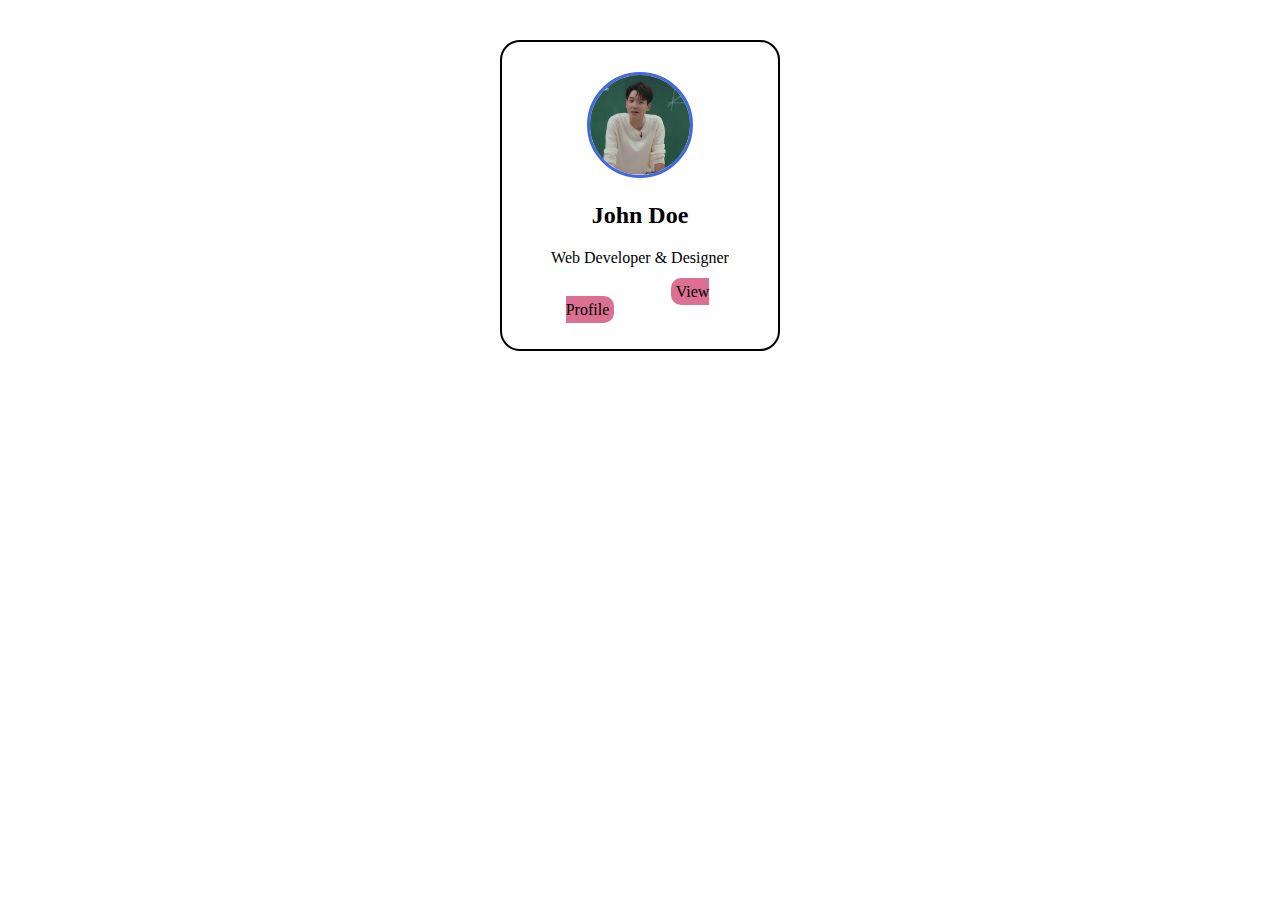
<file: EX1​ BOX MODE 20pts/index.html>
<!DOCTYPE html>
<html lang="en">
<head>
    <meta charset="UTF-8">
    <meta name="viewport" content="width=device-width, initial-scale=1.0">
    <link rel="stylesheet" href="css/style.css">
    <title>User Profile Card</title>
</head>
<body>
    <div class="profile-card">
        <img src="image/image.png" alt="User Profile Picture">
        <h2>John Doe</h2>
        <p>Web Developer & Designer</p>
        <a class="B">View Profile</a>
    </div>
</body>
</html>
</file>
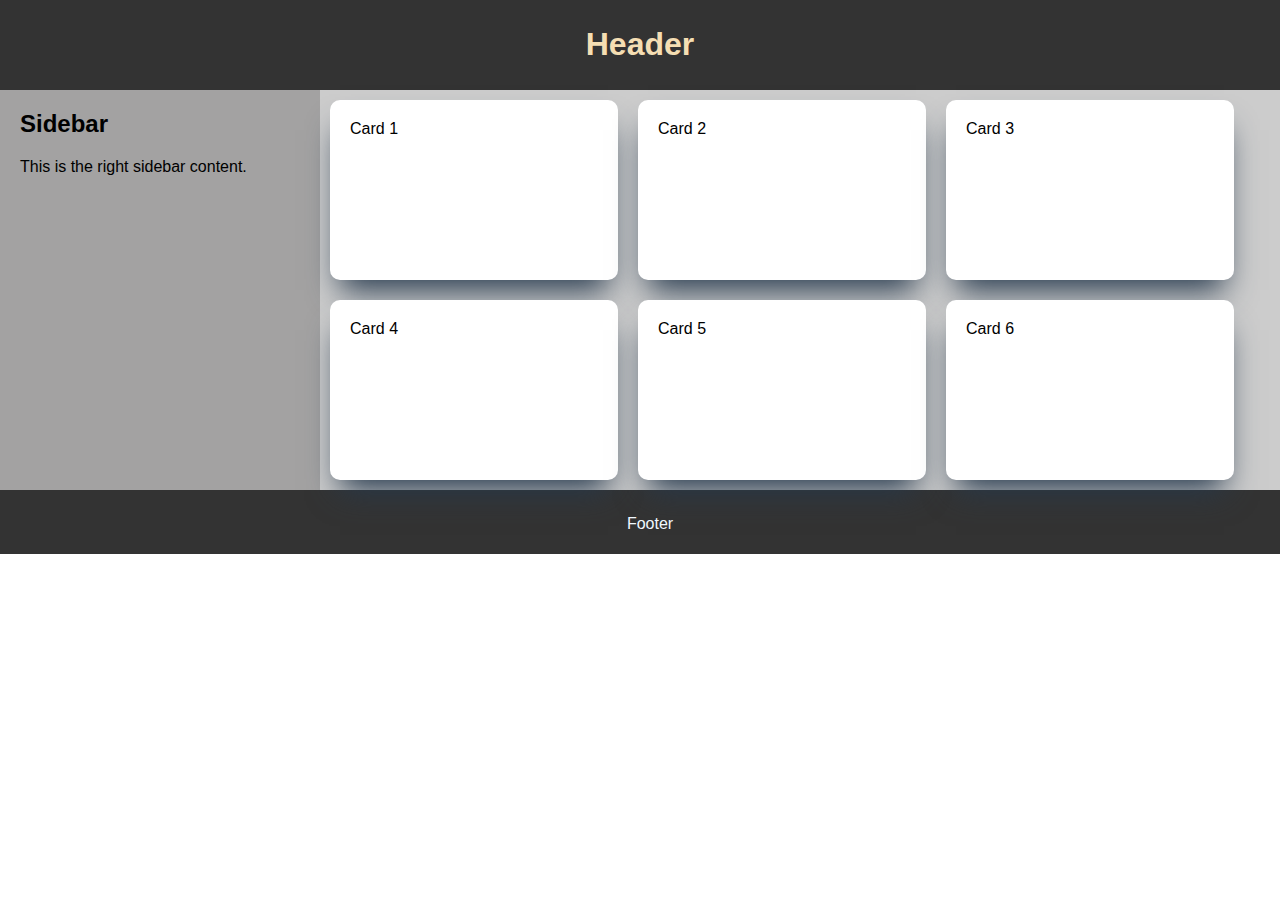
<file: EX2 FLEX BOX 30pts/index.html>
<!DOCTYPE html>
<html lang="en">
<head>
    <meta charset="UTF-8">
    <meta name="viewport" content="width=device-width, initial-scale=1.0">
    <link rel="stylesheet" href="css/style.css">
    <title>Flexbox Layout Exercise</title>
</head>
<body>
    <div class="container">
        <div class="header">
            <h1>Header</h1>
        </div>
        <div class="main-content">
            <div class="sidebar">
                <h2>Sidebar</h2>
                <p>This is the right sidebar content.</p>
            </div>
            <div class="main">
                <div class="card"><p>Card 1</p></div>
                <div class="card"><p>Card 2</p></div>
                <div class="card"><p>Card 3</p></div>
                <div class="card"><p>Card 4</p></div>
                <div class="card"><p>Card 5</p></div>
                <div class="card"><p>Card 6</p></div>
            </div>

        </div>
        <div class="footer">
            <p>Footer</p>
        </div>
    </div>
</body>
</html>
</file>
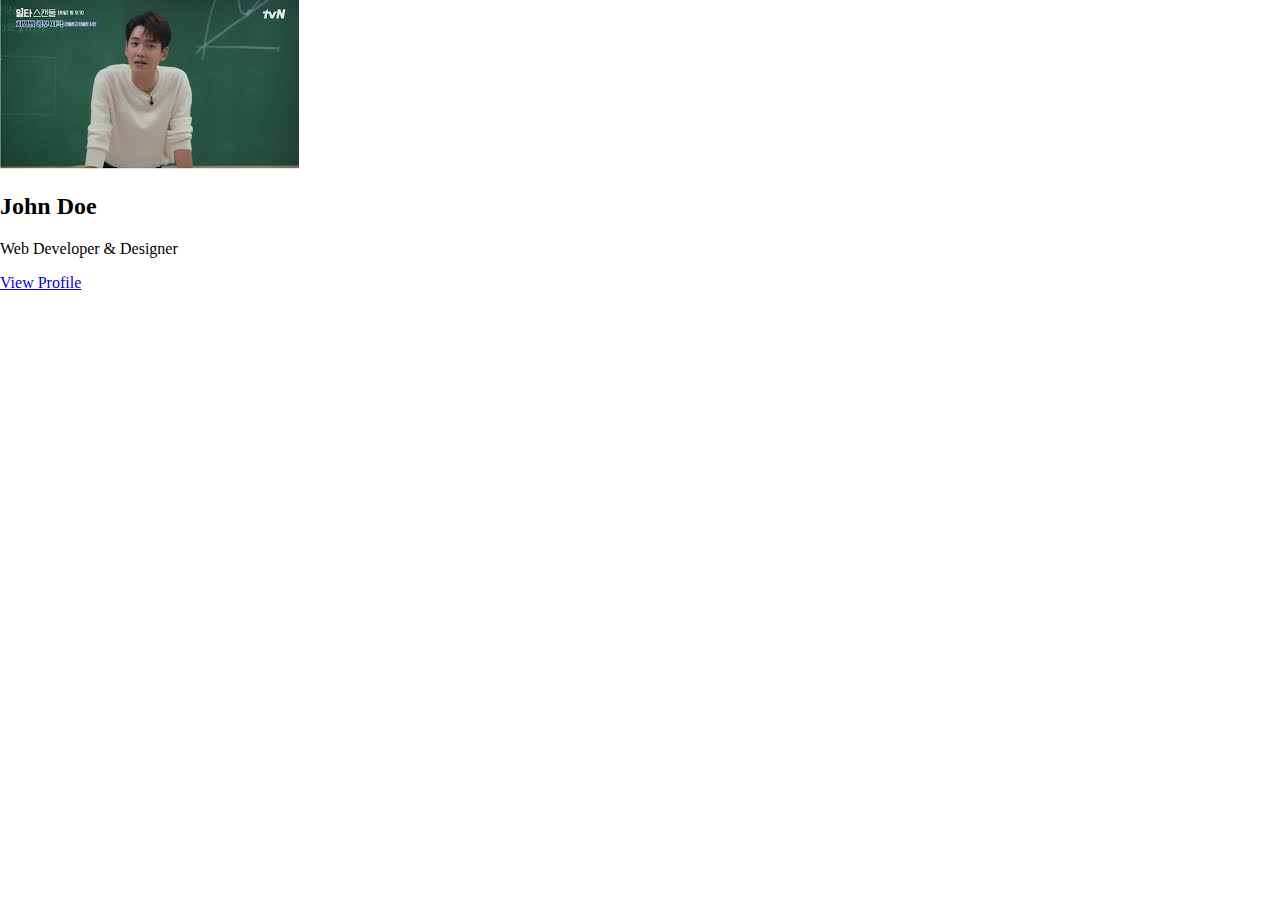
<file: PRACTICE/EX1​ BOX MODE 20pts/index.html>
<!DOCTYPE html>
<html lang="en">
<head>
    <meta charset="UTF-8">
    <meta name="viewport" content="width=device-width, initial-scale=1.0">
    <link rel="stylesheet" href="css/style.css">
    <title>User Profile Card</title>
</head>
<body>
    <div class="profile-card">
        <img src="image/image.png" alt="User Profile Picture">
        <h2>John Doe</h2>
        <p>Web Developer & Designer</p>
        <a href="#">View Profile</a>
    </div>
</body>
</html>
</file>
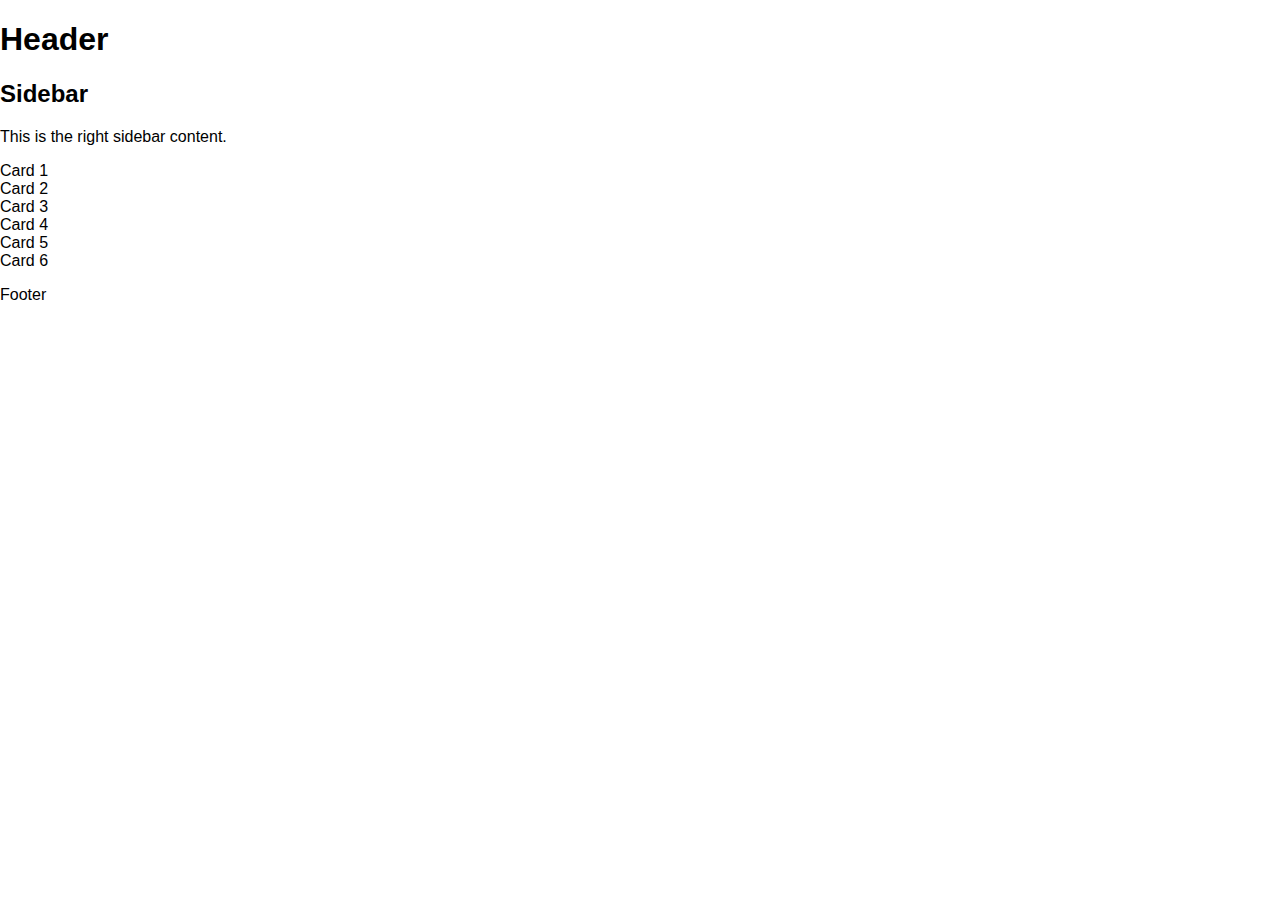
<file: PRACTICE/EX2 FLEX BOX 30pts/index.html>
<!DOCTYPE html>
<html lang="en">
<head>
    <meta charset="UTF-8">
    <meta name="viewport" content="width=device-width, initial-scale=1.0">
    <link rel="stylesheet" href="css/style.css">
    <title>Flexbox Layout Exercise</title>
</head>
<body>
    <div class="container">
        <div class="header">
            <h1>Header</h1>
        </div>
        
        <div class="main-content">
            <div class="sidebar">
                <h2>Sidebar</h2>
                <p>This is the right sidebar content.</p>
            </div>
            <div class="main">
                <div class="card">Card 1</div>
                <div class="card">Card 2</div>
                <div class="card">Card 3</div>
                <div class="card">Card 4</div>
                <div class="card">Card 5</div>
                <div class="card">Card 6</div>
            </div>

        </div>
        <div class="footer">
            <p>Footer</p>
        </div>
    </div>
</body>
</html>
</file>
<file: EX1​ BOX MODE 20pts/css/style.css>
body{
    margin: 0;
    padding: 0;
}
.profile-card{
    text-align: center;
    border: 2px solid;
    border-radius: 20px;
    margin-left: 500px;
    margin-right: 500px;
    margin-top: 40px;
    padding: 30px;
    
   
}
img{

    border: solid royalblue;
    border-radius: 90%;
    object-fit: cover;
    width: 100px;
    height: 100px;
    
}
.B{
    background-color: palevioletred;
    border-radius: 10px;
    padding: 5px;
    text-align: center;    
    margin: 100px;
    
    

    /* margin: 100px; */
/* TODO write your style */
</file>
<file: EX2 FLEX BOX 30pts/css/style.css>
body {
    margin: 0;
    font-family: Arial, sans-serif;
}
.main-content{
    display: flex;
}

.header{
    background-color: #333;
    text-align: center;
    padding: 5px;
    color: wheat;
}
.footer{
    background-color: #333;
    padding: 5px;
    text-align: center;
    color: aliceblue;
}
.sidebar{
    flex: 1;
    background: #a3a2a2;
}
.main{
    flex: 3;
    display: flex;
    flex-wrap: wrap;
    background: #ccc;
}
.card{
    background:#fff;
    margin: 10px;
    width: 30%;
    height: 180px;
    border-radius: 10px;
    box-shadow: rgb(38, 57, 77) 0px 20px 30px -10px;
    /* box-shadow: 0 0 5px gray; */
}
p{
    margin-left: 20px;
    margin-top: 20px;
}
.sidebar h2{
    margin-left: 20px;
}
</file>
<file: PRACTICE/EX1​ BOX MODE 20pts/css/style.css>
body{
    margin: 0;
    padding: 0;
}
/* TODO write your style */
</file>
<file: PRACTICE/EX2 FLEX BOX 30pts/css/style.css>
body {
    margin: 0;
    font-family: Arial, sans-serif;
}
/* write your style */
</file>
